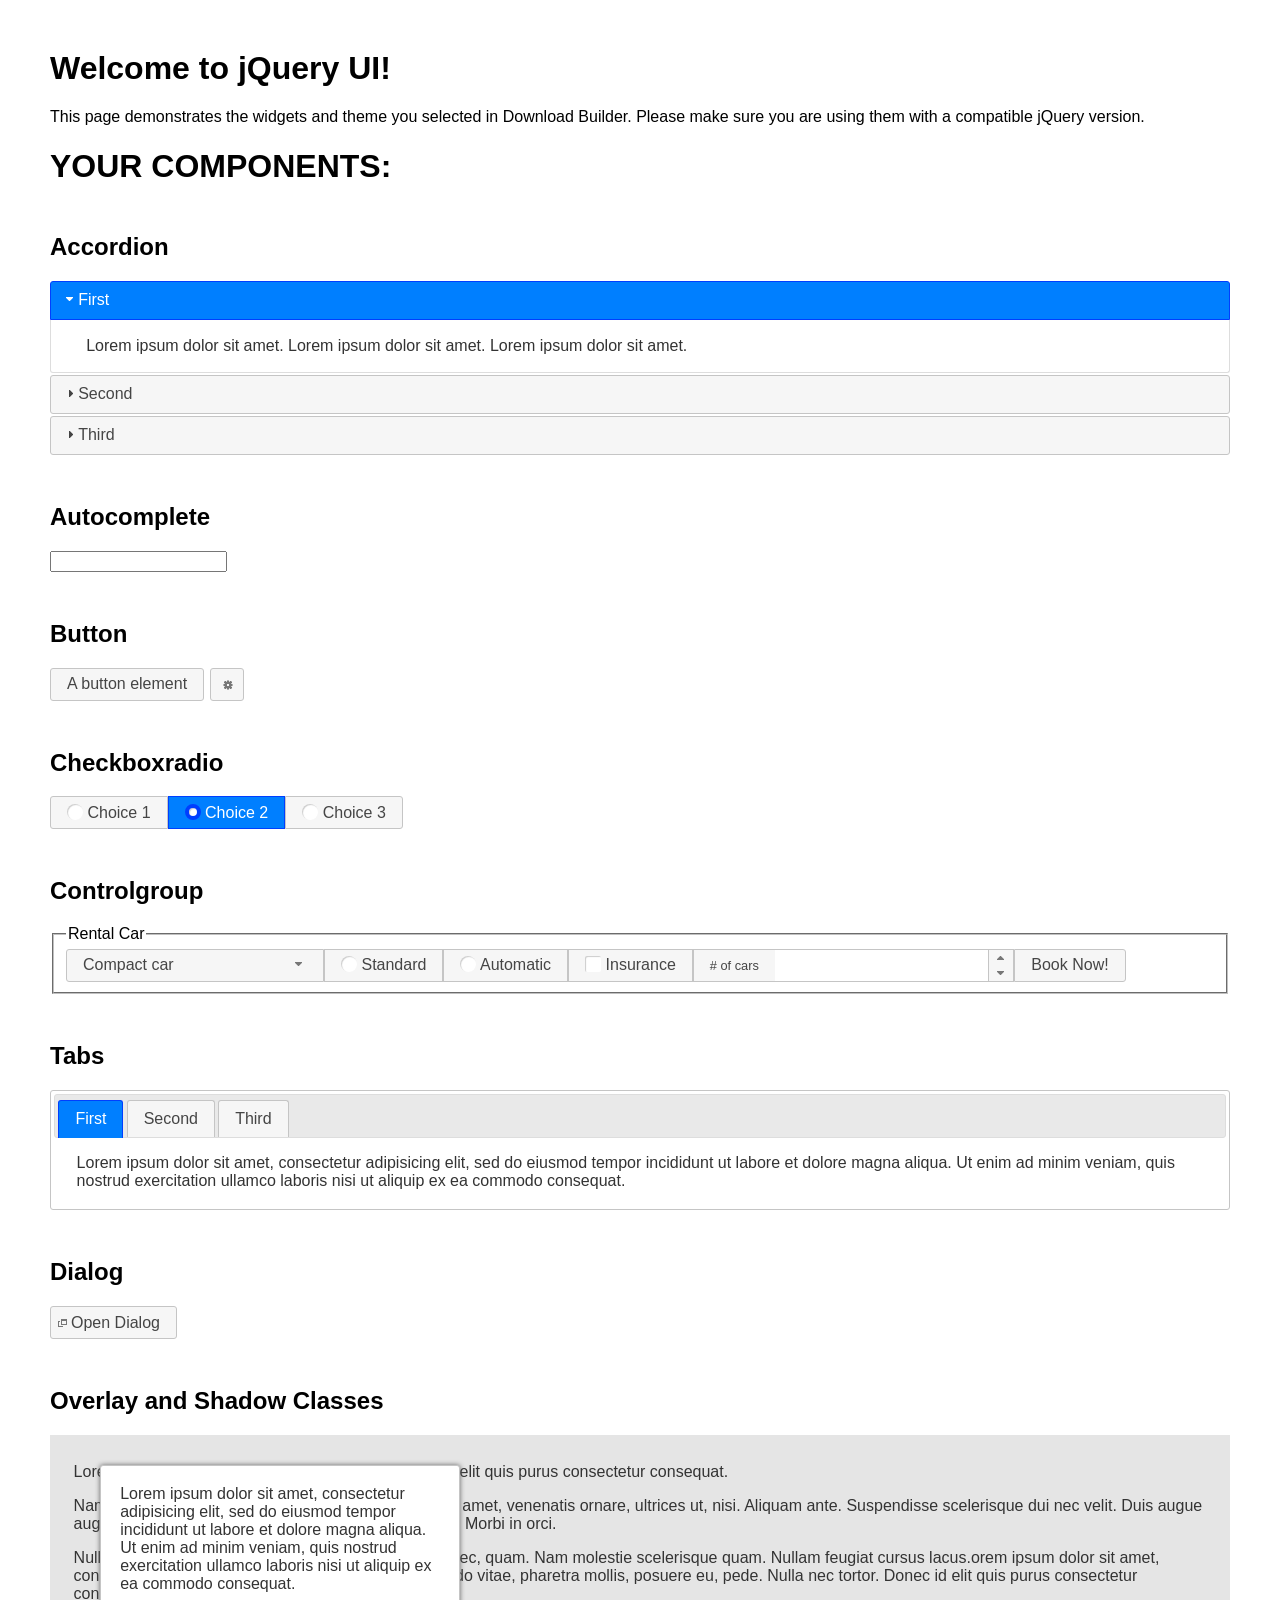
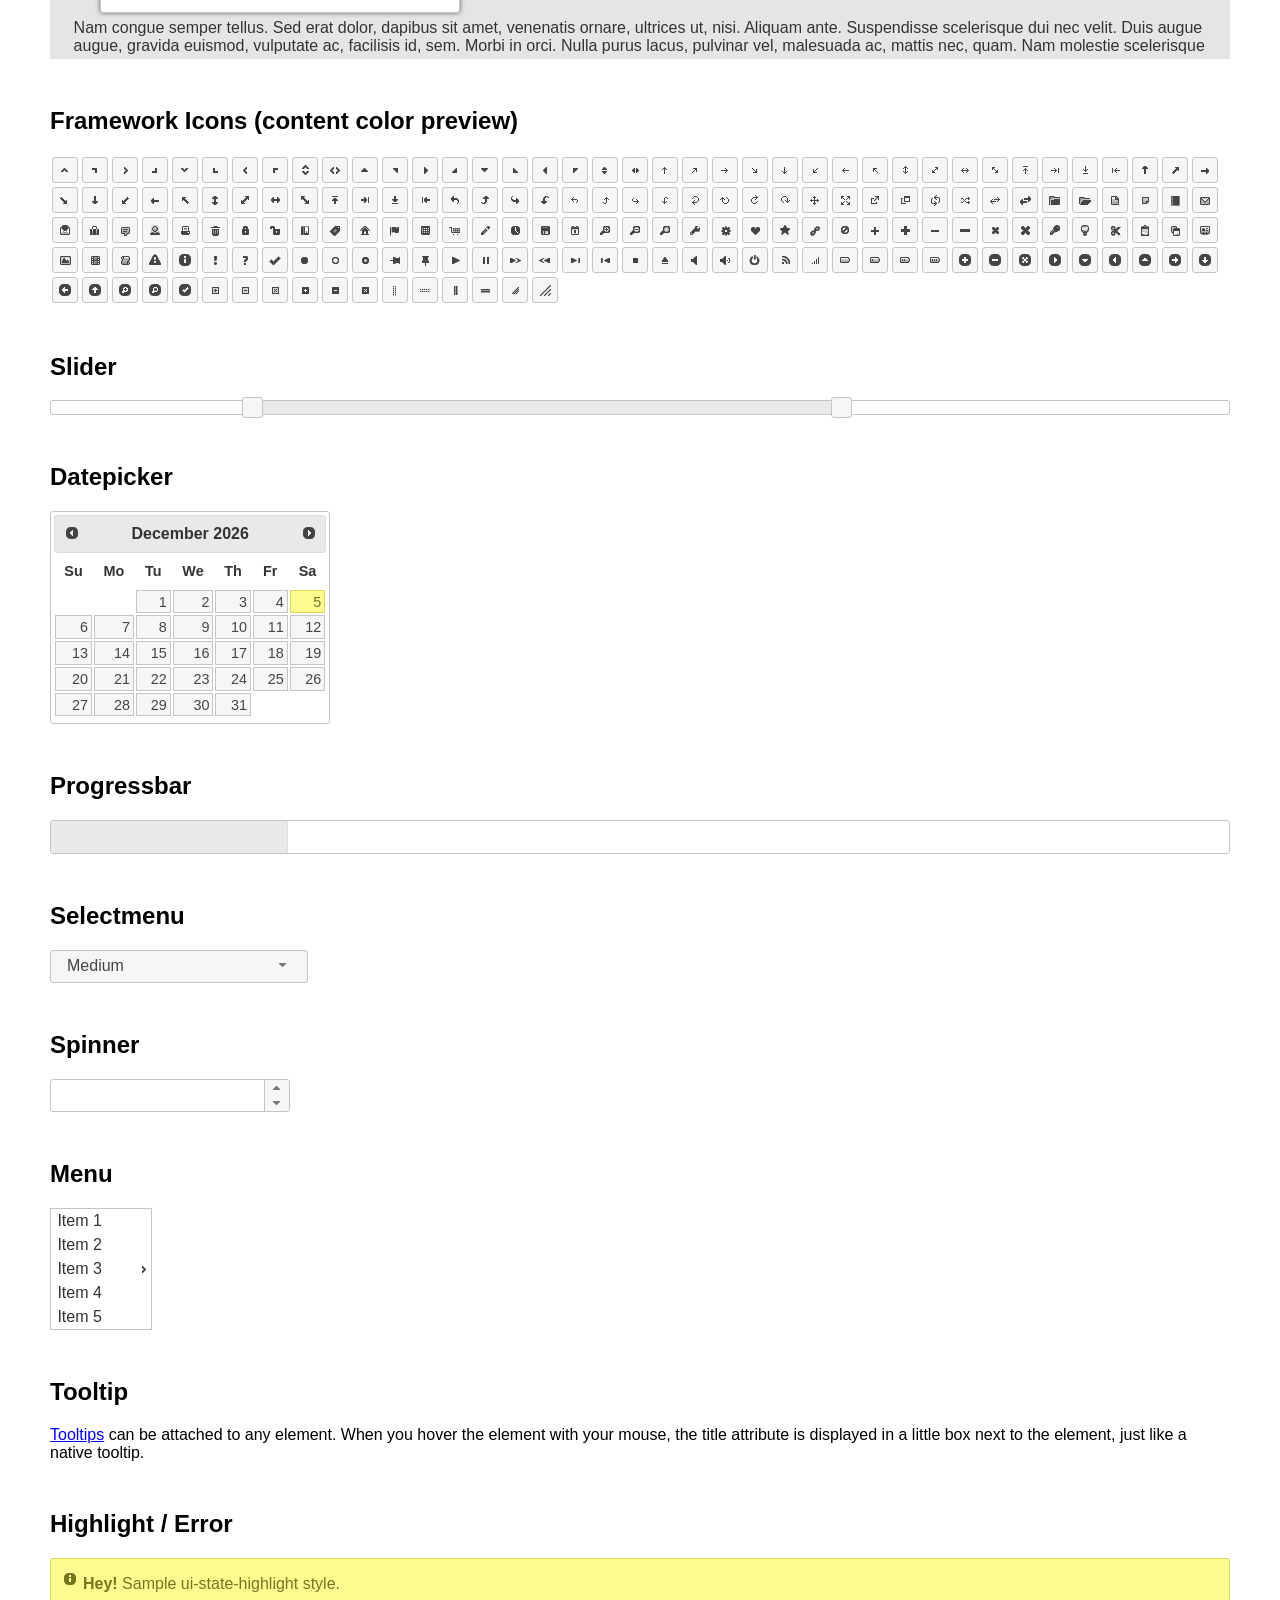
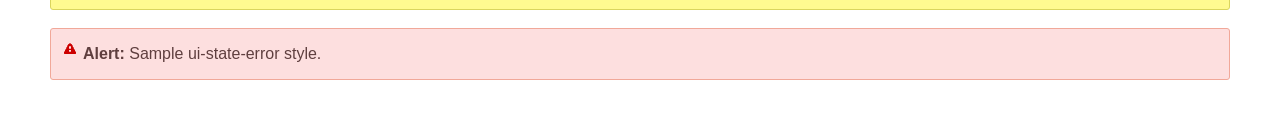
<file: js/jquery-ui-1.14.1/index.html>
<!doctype html>
<html lang="us">
<head>
	<meta charset="utf-8">
	<title>jQuery UI Example Page</title>
	<link href="jquery-ui.css" rel="stylesheet">
	<style>
	body{
		font-family: "Trebuchet MS", sans-serif;
		margin: 50px;
	}
	.demoHeaders {
		margin-top: 2em;
	}
	#dialog-link {
		padding: .4em 1em .4em 20px;
		text-decoration: none;
		position: relative;
	}
	#dialog-link span.ui-icon {
		margin: 0 5px 0 0;
		position: absolute;
		left: .2em;
		top: 50%;
		margin-top: -8px;
	}
	#icons {
		margin: 0;
		padding: 0;
	}
	#icons li {
		margin: 2px;
		position: relative;
		padding: 4px 0;
		cursor: pointer;
		float: left;
		list-style: none;
	}
	#icons span.ui-icon {
		float: left;
		margin: 0 4px;
	}
	.fakewindowcontain .ui-widget-overlay {
		position: absolute;
	}
	select {
		width: 200px;
	}
	</style>
</head>
<body>

<h1>Welcome to jQuery UI!</h1>

<div class="ui-widget">
	<p>This page demonstrates the widgets and theme you selected in Download Builder. Please make sure you are using them with a compatible jQuery version.</p>
</div>

<h1>YOUR COMPONENTS:</h1>

<!-- Accordion -->
<h2 class="demoHeaders">Accordion</h2>
<div id="accordion">
	<h3>First</h3>
	<div>Lorem ipsum dolor sit amet. Lorem ipsum dolor sit amet. Lorem ipsum dolor sit amet.</div>
	<h3>Second</h3>
	<div>Phasellus mattis tincidunt nibh.</div>
	<h3>Third</h3>
	<div>Nam dui erat, auctor a, dignissim quis.</div>
</div>

<!-- Autocomplete -->
<h2 class="demoHeaders">Autocomplete</h2>
<div>
	<input id="autocomplete" title="type &quot;a&quot;">
</div>

<!-- Button -->
<h2 class="demoHeaders">Button</h2>
<button id="button">A button element</button>
<button id="button-icon">An icon-only button</button>

<!-- Checkboxradio -->
<h2 class="demoHeaders">Checkboxradio</h2>
<form style="margin-top: 1em;">
	<div id="radioset">
		<input type="radio" id="radio1" name="radio"><label for="radio1">Choice 1</label>
		<input type="radio" id="radio2" name="radio" checked="checked"><label for="radio2">Choice 2</label>
		<input type="radio" id="radio3" name="radio"><label for="radio3">Choice 3</label>
	</div>
</form>

<!-- Controlgroup -->
<h2 class="demoHeaders">Controlgroup</h2>
<fieldset>
	<legend>Rental Car</legend>
	<div id="controlgroup">
		<select id="car-type">
			<option>Compact car</option>
			<option>Midsize car</option>
			<option>Full size car</option>
			<option>SUV</option>
			<option>Luxury</option>
			<option>Truck</option>
			<option>Van</option>
		</select>
		<label for="transmission-standard">Standard</label>
		<input type="radio" name="transmission" id="transmission-standard">
		<label for="transmission-automatic">Automatic</label>
		<input type="radio" name="transmission" id="transmission-automatic">
		<label for="insurance">Insurance</label>
		<input type="checkbox" name="insurance" id="insurance">
		<label for="horizontal-spinner" class="ui-controlgroup-label"># of cars</label>
		<input id="horizontal-spinner" class="ui-spinner-input">
		<button>Book Now!</button>
	</div>
</fieldset>

<!-- Tabs -->
<h2 class="demoHeaders">Tabs</h2>
<div id="tabs">
	<ul>
		<li><a href="#tabs-1">First</a></li>
		<li><a href="#tabs-2">Second</a></li>
		<li><a href="#tabs-3">Third</a></li>
	</ul>
	<div id="tabs-1">Lorem ipsum dolor sit amet, consectetur adipisicing elit, sed do eiusmod tempor incididunt ut labore et dolore magna aliqua. Ut enim ad minim veniam, quis nostrud exercitation ullamco laboris nisi ut aliquip ex ea commodo consequat.</div>
	<div id="tabs-2">Phasellus mattis tincidunt nibh. Cras orci urna, blandit id, pretium vel, aliquet ornare, felis. Maecenas scelerisque sem non nisl. Fusce sed lorem in enim dictum bibendum.</div>
	<div id="tabs-3">Nam dui erat, auctor a, dignissim quis, sollicitudin eu, felis. Pellentesque nisi urna, interdum eget, sagittis et, consequat vestibulum, lacus. Mauris porttitor ullamcorper augue.</div>
</div>

<h2 class="demoHeaders">Dialog</h2>
<p>
	<button id="dialog-link" class="ui-button ui-corner-all ui-widget">
		<span class="ui-icon ui-icon-newwin"></span>Open Dialog
	</button>
</p>

<h2 class="demoHeaders">Overlay and Shadow Classes</h2>
<div style="position: relative; width: 96%; height: 200px; padding:1% 2%; overflow:hidden;" class="fakewindowcontain">
	<p>Lorem ipsum dolor sit amet,  Nulla nec tortor. Donec id elit quis purus consectetur consequat. </p><p>Nam congue semper tellus. Sed erat dolor, dapibus sit amet, venenatis ornare, ultrices ut, nisi. Aliquam ante. Suspendisse scelerisque dui nec velit. Duis augue augue, gravida euismod, vulputate ac, facilisis id, sem. Morbi in orci. </p><p>Nulla purus lacus, pulvinar vel, malesuada ac, mattis nec, quam. Nam molestie scelerisque quam. Nullam feugiat cursus lacus.orem ipsum dolor sit amet, consectetur adipiscing elit. Donec libero risus, commodo vitae, pharetra mollis, posuere eu, pede. Nulla nec tortor. Donec id elit quis purus consectetur consequat. </p><p>Nam congue semper tellus. Sed erat dolor, dapibus sit amet, venenatis ornare, ultrices ut, nisi. Aliquam ante. Suspendisse scelerisque dui nec velit. Duis augue augue, gravida euismod, vulputate ac, facilisis id, sem. Morbi in orci. Nulla purus lacus, pulvinar vel, malesuada ac, mattis nec, quam. Nam molestie scelerisque quam. </p><p>Nullam feugiat cursus lacus.orem ipsum dolor sit amet, consectetur adipiscing elit. Donec libero risus, commodo vitae, pharetra mollis, posuere eu, pede. Nulla nec tortor. Donec id elit quis purus consectetur consequat. Nam congue semper tellus. Sed erat dolor, dapibus sit amet, venenatis ornare, ultrices ut, nisi. Aliquam ante. </p><p>Suspendisse scelerisque dui nec velit. Duis augue augue, gravida euismod, vulputate ac, facilisis id, sem. Morbi in orci. Nulla purus lacus, pulvinar vel, malesuada ac, mattis nec, quam. Nam molestie scelerisque quam. Nullam feugiat cursus lacus.orem ipsum dolor sit amet, consectetur adipiscing elit. Donec libero risus, commodo vitae, pharetra mollis, posuere eu, pede. Nulla nec tortor. Donec id elit quis purus consectetur consequat. Nam congue semper tellus. Sed erat dolor, dapibus sit amet, venenatis ornare, ultrices ut, nisi. </p>

	<!-- ui-dialog -->
	<div class="ui-widget-overlay ui-front"></div>
	<div style="position: absolute; width: 320px; left: 50px; top: 30px; padding: 1.2em" class="ui-widget ui-front ui-widget-content ui-corner-all ui-widget-shadow">
		Lorem ipsum dolor sit amet, consectetur adipisicing elit, sed do eiusmod tempor incididunt ut labore et dolore magna aliqua. Ut enim ad minim veniam, quis nostrud exercitation ullamco laboris nisi ut aliquip ex ea commodo consequat.
	</div>

</div>

<!-- ui-dialog -->
<div id="dialog" title="Dialog Title">
	<p>Lorem ipsum dolor sit amet, consectetur adipisicing elit, sed do eiusmod tempor incididunt ut labore et dolore magna aliqua. Ut enim ad minim veniam, quis nostrud exercitation ullamco laboris nisi ut aliquip ex ea commodo consequat.</p>
</div>


<h2 class="demoHeaders">Framework Icons (content color preview)</h2>
<ul id="icons" class="ui-widget ui-helper-clearfix">
	<li class="ui-state-default ui-corner-all" title=".ui-icon-caret-1-n"><span class="ui-icon ui-icon-caret-1-n"></span></li>
	<li class="ui-state-default ui-corner-all" title=".ui-icon-caret-1-ne"><span class="ui-icon ui-icon-caret-1-ne"></span></li>
	<li class="ui-state-default ui-corner-all" title=".ui-icon-caret-1-e"><span class="ui-icon ui-icon-caret-1-e"></span></li>
	<li class="ui-state-default ui-corner-all" title=".ui-icon-caret-1-se"><span class="ui-icon ui-icon-caret-1-se"></span></li>
	<li class="ui-state-default ui-corner-all" title=".ui-icon-caret-1-s"><span class="ui-icon ui-icon-caret-1-s"></span></li>
	<li class="ui-state-default ui-corner-all" title=".ui-icon-caret-1-sw"><span class="ui-icon ui-icon-caret-1-sw"></span></li>
	<li class="ui-state-default ui-corner-all" title=".ui-icon-caret-1-w"><span class="ui-icon ui-icon-caret-1-w"></span></li>
	<li class="ui-state-default ui-corner-all" title=".ui-icon-caret-1-nw"><span class="ui-icon ui-icon-caret-1-nw"></span></li>
	<li class="ui-state-default ui-corner-all" title=".ui-icon-caret-2-n-s"><span class="ui-icon ui-icon-caret-2-n-s"></span></li>
	<li class="ui-state-default ui-corner-all" title=".ui-icon-caret-2-e-w"><span class="ui-icon ui-icon-caret-2-e-w"></span></li>
	<li class="ui-state-default ui-corner-all" title=".ui-icon-triangle-1-n"><span class="ui-icon ui-icon-triangle-1-n"></span></li>
	<li class="ui-state-default ui-corner-all" title=".ui-icon-triangle-1-ne"><span class="ui-icon ui-icon-triangle-1-ne"></span></li>
	<li class="ui-state-default ui-corner-all" title=".ui-icon-triangle-1-e"><span class="ui-icon ui-icon-triangle-1-e"></span></li>
	<li class="ui-state-default ui-corner-all" title=".ui-icon-triangle-1-se"><span class="ui-icon ui-icon-triangle-1-se"></span></li>
	<li class="ui-state-default ui-corner-all" title=".ui-icon-triangle-1-s"><span class="ui-icon ui-icon-triangle-1-s"></span></li>
	<li class="ui-state-default ui-corner-all" title=".ui-icon-triangle-1-sw"><span class="ui-icon ui-icon-triangle-1-sw"></span></li>
	<li class="ui-state-default ui-corner-all" title=".ui-icon-triangle-1-w"><span class="ui-icon ui-icon-triangle-1-w"></span></li>
	<li class="ui-state-default ui-corner-all" title=".ui-icon-triangle-1-nw"><span class="ui-icon ui-icon-triangle-1-nw"></span></li>
	<li class="ui-state-default ui-corner-all" title=".ui-icon-triangle-2-n-s"><span class="ui-icon ui-icon-triangle-2-n-s"></span></li>
	<li class="ui-state-default ui-corner-all" title=".ui-icon-triangle-2-e-w"><span class="ui-icon ui-icon-triangle-2-e-w"></span></li>
	<li class="ui-state-default ui-corner-all" title=".ui-icon-arrow-1-n"><span class="ui-icon ui-icon-arrow-1-n"></span></li>
	<li class="ui-state-default ui-corner-all" title=".ui-icon-arrow-1-ne"><span class="ui-icon ui-icon-arrow-1-ne"></span></li>
	<li class="ui-state-default ui-corner-all" title=".ui-icon-arrow-1-e"><span class="ui-icon ui-icon-arrow-1-e"></span></li>
	<li class="ui-state-default ui-corner-all" title=".ui-icon-arrow-1-se"><span class="ui-icon ui-icon-arrow-1-se"></span></li>
	<li class="ui-state-default ui-corner-all" title=".ui-icon-arrow-1-s"><span class="ui-icon ui-icon-arrow-1-s"></span></li>
	<li class="ui-state-default ui-corner-all" title=".ui-icon-arrow-1-sw"><span class="ui-icon ui-icon-arrow-1-sw"></span></li>
	<li class="ui-state-default ui-corner-all" title=".ui-icon-arrow-1-w"><span class="ui-icon ui-icon-arrow-1-w"></span></li>
	<li class="ui-state-default ui-corner-all" title=".ui-icon-arrow-1-nw"><span class="ui-icon ui-icon-arrow-1-nw"></span></li>
	<li class="ui-state-default ui-corner-all" title=".ui-icon-arrow-2-n-s"><span class="ui-icon ui-icon-arrow-2-n-s"></span></li>
	<li class="ui-state-default ui-corner-all" title=".ui-icon-arrow-2-ne-sw"><span class="ui-icon ui-icon-arrow-2-ne-sw"></span></li>
	<li class="ui-state-default ui-corner-all" title=".ui-icon-arrow-2-e-w"><span class="ui-icon ui-icon-arrow-2-e-w"></span></li>
	<li class="ui-state-default ui-corner-all" title=".ui-icon-arrow-2-se-nw"><span class="ui-icon ui-icon-arrow-2-se-nw"></span></li>
	<li class="ui-state-default ui-corner-all" title=".ui-icon-arrowstop-1-n"><span class="ui-icon ui-icon-arrowstop-1-n"></span></li>
	<li class="ui-state-default ui-corner-all" title=".ui-icon-arrowstop-1-e"><span class="ui-icon ui-icon-arrowstop-1-e"></span></li>
	<li class="ui-state-default ui-corner-all" title=".ui-icon-arrowstop-1-s"><span class="ui-icon ui-icon-arrowstop-1-s"></span></li>
	<li class="ui-state-default ui-corner-all" title=".ui-icon-arrowstop-1-w"><span class="ui-icon ui-icon-arrowstop-1-w"></span></li>
	<li class="ui-state-default ui-corner-all" title=".ui-icon-arrowthick-1-n"><span class="ui-icon ui-icon-arrowthick-1-n"></span></li>
	<li class="ui-state-default ui-corner-all" title=".ui-icon-arrowthick-1-ne"><span class="ui-icon ui-icon-arrowthick-1-ne"></span></li>
	<li class="ui-state-default ui-corner-all" title=".ui-icon-arrowthick-1-e"><span class="ui-icon ui-icon-arrowthick-1-e"></span></li>
	<li class="ui-state-default ui-corner-all" title=".ui-icon-arrowthick-1-se"><span class="ui-icon ui-icon-arrowthick-1-se"></span></li>
	<li class="ui-state-default ui-corner-all" title=".ui-icon-arrowthick-1-s"><span class="ui-icon ui-icon-arrowthick-1-s"></span></li>
	<li class="ui-state-default ui-corner-all" title=".ui-icon-arrowthick-1-sw"><span class="ui-icon ui-icon-arrowthick-1-sw"></span></li>
	<li class="ui-state-default ui-corner-all" title=".ui-icon-arrowthick-1-w"><span class="ui-icon ui-icon-arrowthick-1-w"></span></li>
	<li class="ui-state-default ui-corner-all" title=".ui-icon-arrowthick-1-nw"><span class="ui-icon ui-icon-arrowthick-1-nw"></span></li>
	<li class="ui-state-default ui-corner-all" title=".ui-icon-arrowthick-2-n-s"><span class="ui-icon ui-icon-arrowthick-2-n-s"></span></li>
	<li class="ui-state-default ui-corner-all" title=".ui-icon-arrowthick-2-ne-sw"><span class="ui-icon ui-icon-arrowthick-2-ne-sw"></span></li>
	<li class="ui-state-default ui-corner-all" title=".ui-icon-arrowthick-2-e-w"><span class="ui-icon ui-icon-arrowthick-2-e-w"></span></li>
	<li class="ui-state-default ui-corner-all" title=".ui-icon-arrowthick-2-se-nw"><span class="ui-icon ui-icon-arrowthick-2-se-nw"></span></li>
	<li class="ui-state-default ui-corner-all" title=".ui-icon-arrowthickstop-1-n"><span class="ui-icon ui-icon-arrowthickstop-1-n"></span></li>
	<li class="ui-state-default ui-corner-all" title=".ui-icon-arrowthickstop-1-e"><span class="ui-icon ui-icon-arrowthickstop-1-e"></span></li>
	<li class="ui-state-default ui-corner-all" title=".ui-icon-arrowthickstop-1-s"><span class="ui-icon ui-icon-arrowthickstop-1-s"></span></li>
	<li class="ui-state-default ui-corner-all" title=".ui-icon-arrowthickstop-1-w"><span class="ui-icon ui-icon-arrowthickstop-1-w"></span></li>
	<li class="ui-state-default ui-corner-all" title=".ui-icon-arrowreturnthick-1-w"><span class="ui-icon ui-icon-arrowreturnthick-1-w"></span></li>
	<li class="ui-state-default ui-corner-all" title=".ui-icon-arrowreturnthick-1-n"><span class="ui-icon ui-icon-arrowreturnthick-1-n"></span></li>
	<li class="ui-state-default ui-corner-all" title=".ui-icon-arrowreturnthick-1-e"><span class="ui-icon ui-icon-arrowreturnthick-1-e"></span></li>
	<li class="ui-state-default ui-corner-all" title=".ui-icon-arrowreturnthick-1-s"><span class="ui-icon ui-icon-arrowreturnthick-1-s"></span></li>
	<li class="ui-state-default ui-corner-all" title=".ui-icon-arrowreturn-1-w"><span class="ui-icon ui-icon-arrowreturn-1-w"></span></li>
	<li class="ui-state-default ui-corner-all" title=".ui-icon-arrowreturn-1-n"><span class="ui-icon ui-icon-arrowreturn-1-n"></span></li>
	<li class="ui-state-default ui-corner-all" title=".ui-icon-arrowreturn-1-e"><span class="ui-icon ui-icon-arrowreturn-1-e"></span></li>
	<li class="ui-state-default ui-corner-all" title=".ui-icon-arrowreturn-1-s"><span class="ui-icon ui-icon-arrowreturn-1-s"></span></li>
	<li class="ui-state-default ui-corner-all" title=".ui-icon-arrowrefresh-1-w"><span class="ui-icon ui-icon-arrowrefresh-1-w"></span></li>
	<li class="ui-state-default ui-corner-all" title=".ui-icon-arrowrefresh-1-n"><span class="ui-icon ui-icon-arrowrefresh-1-n"></span></li>
	<li class="ui-state-default ui-corner-all" title=".ui-icon-arrowrefresh-1-e"><span class="ui-icon ui-icon-arrowrefresh-1-e"></span></li>
	<li class="ui-state-default ui-corner-all" title=".ui-icon-arrowrefresh-1-s"><span class="ui-icon ui-icon-arrowrefresh-1-s"></span></li>
	<li class="ui-state-default ui-corner-all" title=".ui-icon-arrow-4"><span class="ui-icon ui-icon-arrow-4"></span></li>
	<li class="ui-state-default ui-corner-all" title=".ui-icon-arrow-4-diag"><span class="ui-icon ui-icon-arrow-4-diag"></span></li>
	<li class="ui-state-default ui-corner-all" title=".ui-icon-extlink"><span class="ui-icon ui-icon-extlink"></span></li>
	<li class="ui-state-default ui-corner-all" title=".ui-icon-newwin"><span class="ui-icon ui-icon-newwin"></span></li>
	<li class="ui-state-default ui-corner-all" title=".ui-icon-refresh"><span class="ui-icon ui-icon-refresh"></span></li>
	<li class="ui-state-default ui-corner-all" title=".ui-icon-shuffle"><span class="ui-icon ui-icon-shuffle"></span></li>
	<li class="ui-state-default ui-corner-all" title=".ui-icon-transfer-e-w"><span class="ui-icon ui-icon-transfer-e-w"></span></li>
	<li class="ui-state-default ui-corner-all" title=".ui-icon-transferthick-e-w"><span class="ui-icon ui-icon-transferthick-e-w"></span></li>
	<li class="ui-state-default ui-corner-all" title=".ui-icon-folder-collapsed"><span class="ui-icon ui-icon-folder-collapsed"></span></li>
	<li class="ui-state-default ui-corner-all" title=".ui-icon-folder-open"><span class="ui-icon ui-icon-folder-open"></span></li>
	<li class="ui-state-default ui-corner-all" title=".ui-icon-document"><span class="ui-icon ui-icon-document"></span></li>
	<li class="ui-state-default ui-corner-all" title=".ui-icon-document-b"><span class="ui-icon ui-icon-document-b"></span></li>
	<li class="ui-state-default ui-corner-all" title=".ui-icon-note"><span class="ui-icon ui-icon-note"></span></li>
	<li class="ui-state-default ui-corner-all" title=".ui-icon-mail-closed"><span class="ui-icon ui-icon-mail-closed"></span></li>
	<li class="ui-state-default ui-corner-all" title=".ui-icon-mail-open"><span class="ui-icon ui-icon-mail-open"></span></li>
	<li class="ui-state-default ui-corner-all" title=".ui-icon-suitcase"><span class="ui-icon ui-icon-suitcase"></span></li>
	<li class="ui-state-default ui-corner-all" title=".ui-icon-comment"><span class="ui-icon ui-icon-comment"></span></li>
	<li class="ui-state-default ui-corner-all" title=".ui-icon-person"><span class="ui-icon ui-icon-person"></span></li>
	<li class="ui-state-default ui-corner-all" title=".ui-icon-print"><span class="ui-icon ui-icon-print"></span></li>
	<li class="ui-state-default ui-corner-all" title=".ui-icon-trash"><span class="ui-icon ui-icon-trash"></span></li>
	<li class="ui-state-default ui-corner-all" title=".ui-icon-locked"><span class="ui-icon ui-icon-locked"></span></li>
	<li class="ui-state-default ui-corner-all" title=".ui-icon-unlocked"><span class="ui-icon ui-icon-unlocked"></span></li>
	<li class="ui-state-default ui-corner-all" title=".ui-icon-bookmark"><span class="ui-icon ui-icon-bookmark"></span></li>
	<li class="ui-state-default ui-corner-all" title=".ui-icon-tag"><span class="ui-icon ui-icon-tag"></span></li>
	<li class="ui-state-default ui-corner-all" title=".ui-icon-home"><span class="ui-icon ui-icon-home"></span></li>
	<li class="ui-state-default ui-corner-all" title=".ui-icon-flag"><span class="ui-icon ui-icon-flag"></span></li>
	<li class="ui-state-default ui-corner-all" title=".ui-icon-calculator"><span class="ui-icon ui-icon-calculator"></span></li>
	<li class="ui-state-default ui-corner-all" title=".ui-icon-cart"><span class="ui-icon ui-icon-cart"></span></li>
	<li class="ui-state-default ui-corner-all" title=".ui-icon-pencil"><span class="ui-icon ui-icon-pencil"></span></li>
	<li class="ui-state-default ui-corner-all" title=".ui-icon-clock"><span class="ui-icon ui-icon-clock"></span></li>
	<li class="ui-state-default ui-corner-all" title=".ui-icon-disk"><span class="ui-icon ui-icon-disk"></span></li>
	<li class="ui-state-default ui-corner-all" title=".ui-icon-calendar"><span class="ui-icon ui-icon-calendar"></span></li>
	<li class="ui-state-default ui-corner-all" title=".ui-icon-zoomin"><span class="ui-icon ui-icon-zoomin"></span></li>
	<li class="ui-state-default ui-corner-all" title=".ui-icon-zoomout"><span class="ui-icon ui-icon-zoomout"></span></li>
	<li class="ui-state-default ui-corner-all" title=".ui-icon-search"><span class="ui-icon ui-icon-search"></span></li>
	<li class="ui-state-default ui-corner-all" title=".ui-icon-wrench"><span class="ui-icon ui-icon-wrench"></span></li>
	<li class="ui-state-default ui-corner-all" title=".ui-icon-gear"><span class="ui-icon ui-icon-gear"></span></li>
	<li class="ui-state-default ui-corner-all" title=".ui-icon-heart"><span class="ui-icon ui-icon-heart"></span></li>
	<li class="ui-state-default ui-corner-all" title=".ui-icon-star"><span class="ui-icon ui-icon-star"></span></li>
	<li class="ui-state-default ui-corner-all" title=".ui-icon-link"><span class="ui-icon ui-icon-link"></span></li>
	<li class="ui-state-default ui-corner-all" title=".ui-icon-cancel"><span class="ui-icon ui-icon-cancel"></span></li>
	<li class="ui-state-default ui-corner-all" title=".ui-icon-plus"><span class="ui-icon ui-icon-plus"></span></li>
	<li class="ui-state-default ui-corner-all" title=".ui-icon-plusthick"><span class="ui-icon ui-icon-plusthick"></span></li>
	<li class="ui-state-default ui-corner-all" title=".ui-icon-minus"><span class="ui-icon ui-icon-minus"></span></li>
	<li class="ui-state-default ui-corner-all" title=".ui-icon-minusthick"><span class="ui-icon ui-icon-minusthick"></span></li>
	<li class="ui-state-default ui-corner-all" title=".ui-icon-close"><span class="ui-icon ui-icon-close"></span></li>
	<li class="ui-state-default ui-corner-all" title=".ui-icon-closethick"><span class="ui-icon ui-icon-closethick"></span></li>
	<li class="ui-state-default ui-corner-all" title=".ui-icon-key"><span class="ui-icon ui-icon-key"></span></li>
	<li class="ui-state-default ui-corner-all" title=".ui-icon-lightbulb"><span class="ui-icon ui-icon-lightbulb"></span></li>
	<li class="ui-state-default ui-corner-all" title=".ui-icon-scissors"><span class="ui-icon ui-icon-scissors"></span></li>
	<li class="ui-state-default ui-corner-all" title=".ui-icon-clipboard"><span class="ui-icon ui-icon-clipboard"></span></li>
	<li class="ui-state-default ui-corner-all" title=".ui-icon-copy"><span class="ui-icon ui-icon-copy"></span></li>
	<li class="ui-state-default ui-corner-all" title=".ui-icon-contact"><span class="ui-icon ui-icon-contact"></span></li>
	<li class="ui-state-default ui-corner-all" title=".ui-icon-image"><span class="ui-icon ui-icon-image"></span></li>
	<li class="ui-state-default ui-corner-all" title=".ui-icon-video"><span class="ui-icon ui-icon-video"></span></li>
	<li class="ui-state-default ui-corner-all" title=".ui-icon-script"><span class="ui-icon ui-icon-script"></span></li>
	<li class="ui-state-default ui-corner-all" title=".ui-icon-alert"><span class="ui-icon ui-icon-alert"></span></li>
	<li class="ui-state-default ui-corner-all" title=".ui-icon-info"><span class="ui-icon ui-icon-info"></span></li>
	<li class="ui-state-default ui-corner-all" title=".ui-icon-notice"><span class="ui-icon ui-icon-notice"></span></li>
	<li class="ui-state-default ui-corner-all" title=".ui-icon-help"><span class="ui-icon ui-icon-help"></span></li>
	<li class="ui-state-default ui-corner-all" title=".ui-icon-check"><span class="ui-icon ui-icon-check"></span></li>
	<li class="ui-state-default ui-corner-all" title=".ui-icon-bullet"><span class="ui-icon ui-icon-bullet"></span></li>
	<li class="ui-state-default ui-corner-all" title=".ui-icon-radio-off"><span class="ui-icon ui-icon-radio-off"></span></li>
	<li class="ui-state-default ui-corner-all" title=".ui-icon-radio-on"><span class="ui-icon ui-icon-radio-on"></span></li>
	<li class="ui-state-default ui-corner-all" title=".ui-icon-pin-w"><span class="ui-icon ui-icon-pin-w"></span></li>
	<li class="ui-state-default ui-corner-all" title=".ui-icon-pin-s"><span class="ui-icon ui-icon-pin-s"></span></li>
	<li class="ui-state-default ui-corner-all" title=".ui-icon-play"><span class="ui-icon ui-icon-play"></span></li>
	<li class="ui-state-default ui-corner-all" title=".ui-icon-pause"><span class="ui-icon ui-icon-pause"></span></li>
	<li class="ui-state-default ui-corner-all" title=".ui-icon-seek-next"><span class="ui-icon ui-icon-seek-next"></span></li>
	<li class="ui-state-default ui-corner-all" title=".ui-icon-seek-prev"><span class="ui-icon ui-icon-seek-prev"></span></li>
	<li class="ui-state-default ui-corner-all" title=".ui-icon-seek-end"><span class="ui-icon ui-icon-seek-end"></span></li>
	<li class="ui-state-default ui-corner-all" title=".ui-icon-seek-first"><span class="ui-icon ui-icon-seek-first"></span></li>
	<li class="ui-state-default ui-corner-all" title=".ui-icon-stop"><span class="ui-icon ui-icon-stop"></span></li>
	<li class="ui-state-default ui-corner-all" title=".ui-icon-eject"><span class="ui-icon ui-icon-eject"></span></li>
	<li class="ui-state-default ui-corner-all" title=".ui-icon-volume-off"><span class="ui-icon ui-icon-volume-off"></span></li>
	<li class="ui-state-default ui-corner-all" title=".ui-icon-volume-on"><span class="ui-icon ui-icon-volume-on"></span></li>
	<li class="ui-state-default ui-corner-all" title=".ui-icon-power"><span class="ui-icon ui-icon-power"></span></li>
	<li class="ui-state-default ui-corner-all" title=".ui-icon-signal-diag"><span class="ui-icon ui-icon-signal-diag"></span></li>
	<li class="ui-state-default ui-corner-all" title=".ui-icon-signal"><span class="ui-icon ui-icon-signal"></span></li>
	<li class="ui-state-default ui-corner-all" title=".ui-icon-battery-0"><span class="ui-icon ui-icon-battery-0"></span></li>
	<li class="ui-state-default ui-corner-all" title=".ui-icon-battery-1"><span class="ui-icon ui-icon-battery-1"></span></li>
	<li class="ui-state-default ui-corner-all" title=".ui-icon-battery-2"><span class="ui-icon ui-icon-battery-2"></span></li>
	<li class="ui-state-default ui-corner-all" title=".ui-icon-battery-3"><span class="ui-icon ui-icon-battery-3"></span></li>
	<li class="ui-state-default ui-corner-all" title=".ui-icon-circle-plus"><span class="ui-icon ui-icon-circle-plus"></span></li>
	<li class="ui-state-default ui-corner-all" title=".ui-icon-circle-minus"><span class="ui-icon ui-icon-circle-minus"></span></li>
	<li class="ui-state-default ui-corner-all" title=".ui-icon-circle-close"><span class="ui-icon ui-icon-circle-close"></span></li>
	<li class="ui-state-default ui-corner-all" title=".ui-icon-circle-triangle-e"><span class="ui-icon ui-icon-circle-triangle-e"></span></li>
	<li class="ui-state-default ui-corner-all" title=".ui-icon-circle-triangle-s"><span class="ui-icon ui-icon-circle-triangle-s"></span></li>
	<li class="ui-state-default ui-corner-all" title=".ui-icon-circle-triangle-w"><span class="ui-icon ui-icon-circle-triangle-w"></span></li>
	<li class="ui-state-default ui-corner-all" title=".ui-icon-circle-triangle-n"><span class="ui-icon ui-icon-circle-triangle-n"></span></li>
	<li class="ui-state-default ui-corner-all" title=".ui-icon-circle-arrow-e"><span class="ui-icon ui-icon-circle-arrow-e"></span></li>
	<li class="ui-state-default ui-corner-all" title=".ui-icon-circle-arrow-s"><span class="ui-icon ui-icon-circle-arrow-s"></span></li>
	<li class="ui-state-default ui-corner-all" title=".ui-icon-circle-arrow-w"><span class="ui-icon ui-icon-circle-arrow-w"></span></li>
	<li class="ui-state-default ui-corner-all" title=".ui-icon-circle-arrow-n"><span class="ui-icon ui-icon-circle-arrow-n"></span></li>
	<li class="ui-state-default ui-corner-all" title=".ui-icon-circle-zoomin"><span class="ui-icon ui-icon-circle-zoomin"></span></li>
	<li class="ui-state-default ui-corner-all" title=".ui-icon-circle-zoomout"><span class="ui-icon ui-icon-circle-zoomout"></span></li>
	<li class="ui-state-default ui-corner-all" title=".ui-icon-circle-check"><span class="ui-icon ui-icon-circle-check"></span></li>
	<li class="ui-state-default ui-corner-all" title=".ui-icon-circlesmall-plus"><span class="ui-icon ui-icon-circlesmall-plus"></span></li>
	<li class="ui-state-default ui-corner-all" title=".ui-icon-circlesmall-minus"><span class="ui-icon ui-icon-circlesmall-minus"></span></li>
	<li class="ui-state-default ui-corner-all" title=".ui-icon-circlesmall-close"><span class="ui-icon ui-icon-circlesmall-close"></span></li>
	<li class="ui-state-default ui-corner-all" title=".ui-icon-squaresmall-plus"><span class="ui-icon ui-icon-squaresmall-plus"></span></li>
	<li class="ui-state-default ui-corner-all" title=".ui-icon-squaresmall-minus"><span class="ui-icon ui-icon-squaresmall-minus"></span></li>
	<li class="ui-state-default ui-corner-all" title=".ui-icon-squaresmall-close"><span class="ui-icon ui-icon-squaresmall-close"></span></li>
	<li class="ui-state-default ui-corner-all" title=".ui-icon-grip-dotted-vertical"><span class="ui-icon ui-icon-grip-dotted-vertical"></span></li>
	<li class="ui-state-default ui-corner-all" title=".ui-icon-grip-dotted-horizontal"><span class="ui-icon ui-icon-grip-dotted-horizontal"></span></li>
	<li class="ui-state-default ui-corner-all" title=".ui-icon-grip-solid-vertical"><span class="ui-icon ui-icon-grip-solid-vertical"></span></li>
	<li class="ui-state-default ui-corner-all" title=".ui-icon-grip-solid-horizontal"><span class="ui-icon ui-icon-grip-solid-horizontal"></span></li>
	<li class="ui-state-default ui-corner-all" title=".ui-icon-gripsmall-diagonal-se"><span class="ui-icon ui-icon-gripsmall-diagonal-se"></span></li>
	<li class="ui-state-default ui-corner-all" title=".ui-icon-grip-diagonal-se"><span class="ui-icon ui-icon-grip-diagonal-se"></span></li>
</ul>

<!-- Slider -->
<h2 class="demoHeaders">Slider</h2>
<div id="slider"></div>

<!-- Datepicker -->
<h2 class="demoHeaders">Datepicker</h2>
<div id="datepicker"></div>

<!-- Progressbar -->
<h2 class="demoHeaders">Progressbar</h2>
<div id="progressbar"></div>

<!-- Progressbar -->
<h2 class="demoHeaders">Selectmenu</h2>
<select id="selectmenu">
	<option>Slower</option>
	<option>Slow</option>
	<option selected="selected">Medium</option>
	<option>Fast</option>
	<option>Faster</option>
</select>

<!-- Spinner -->
<h2 class="demoHeaders">Spinner</h2>
<input id="spinner">

<!-- Menu -->
<h2 class="demoHeaders">Menu</h2>
<ul style="width:100px;" id="menu">
	<li><div>Item 1</div></li>
	<li><div>Item 2</div></li>
	<li><div>Item 3</div>
		<ul>
			<li><div>Item 3-1</div></li>
			<li><div>Item 3-2</div></li>
			<li><div>Item 3-3</div></li>
			<li><div>Item 3-4</div></li>
			<li><div>Item 3-5</div></li>
		</ul>
	</li>
	<li><div>Item 4</div></li>
	<li><div>Item 5</div></li>
</ul>

<!-- Tooltip -->
<h2 class="demoHeaders">Tooltip</h2>
<p id="tooltip">
	<a href="#" title="That&apos;s what this widget is">Tooltips</a> can be attached to any element. When you hover
the element with your mouse, the title attribute is displayed in a little box next to the element, just like a native tooltip.
</p>

<!-- Highlight / Error -->
<h2 class="demoHeaders">Highlight / Error</h2>
<div class="ui-widget">
	<div class="ui-state-highlight ui-corner-all" style="margin-top: 20px; padding: 0 .7em;">
		<p><span class="ui-icon ui-icon-info" style="float: left; margin-right: .3em;"></span>
		<strong>Hey!</strong> Sample ui-state-highlight style.</p>
	</div>
</div>
<br>
<div class="ui-widget">
	<div class="ui-state-error ui-corner-all" style="padding: 0 .7em;">
		<p><span class="ui-icon ui-icon-alert" style="float: left; margin-right: .3em;"></span>
		<strong>Alert:</strong> Sample ui-state-error style.</p>
	</div>
</div>

<script src="external/jquery/jquery.js"></script>
<script src="jquery-ui.js"></script>
<script>
$( "#accordion" ).accordion();

var availableTags = [
	"ActionScript",
	"AppleScript",
	"Asp",
	"BASIC",
	"C",
	"C++",
	"Clojure",
	"COBOL",
	"ColdFusion",
	"Erlang",
	"Fortran",
	"Groovy",
	"Haskell",
	"Java",
	"JavaScript",
	"Lisp",
	"Perl",
	"PHP",
	"Python",
	"Ruby",
	"Scala",
	"Scheme"
];
$( "#autocomplete" ).autocomplete({
	source: availableTags
});

$( "#button" ).button();
$( "#button-icon" ).button({
	icon: "ui-icon-gear",
	showLabel: false
});

$( "#radioset" ).controlgroup();

$( "#controlgroup" ).controlgroup();

$( "#tabs" ).tabs();

$( "#dialog" ).dialog({
	autoOpen: false,
	width: 400,
	buttons: [
		{
			text: "Ok",
			click: function() {
				$( this ).dialog( "close" );
			}
		},
		{
			text: "Cancel",
			click: function() {
				$( this ).dialog( "close" );
			}
		}
	]
});

// Link to open the dialog
$( "#dialog-link" ).click(function( event ) {
	$( "#dialog" ).dialog( "open" );
	event.preventDefault();
});

$( "#datepicker" ).datepicker({
	inline: true
});

$( "#slider" ).slider({
	range: true,
	values: [ 17, 67 ]
});

$( "#progressbar" ).progressbar({
	value: 20
});

$( "#spinner" ).spinner();

$( "#menu" ).menu();

$( "#tooltip" ).tooltip();

$( "#selectmenu" ).selectmenu();

// Hover states on the static widgets
$( "#dialog-link, #icons li" ).hover(
	function() {
		$( this ).addClass( "ui-state-hover" );
	},
	function() {
		$( this ).removeClass( "ui-state-hover" );
	}
);
</script>
</body>
</html>
</file>
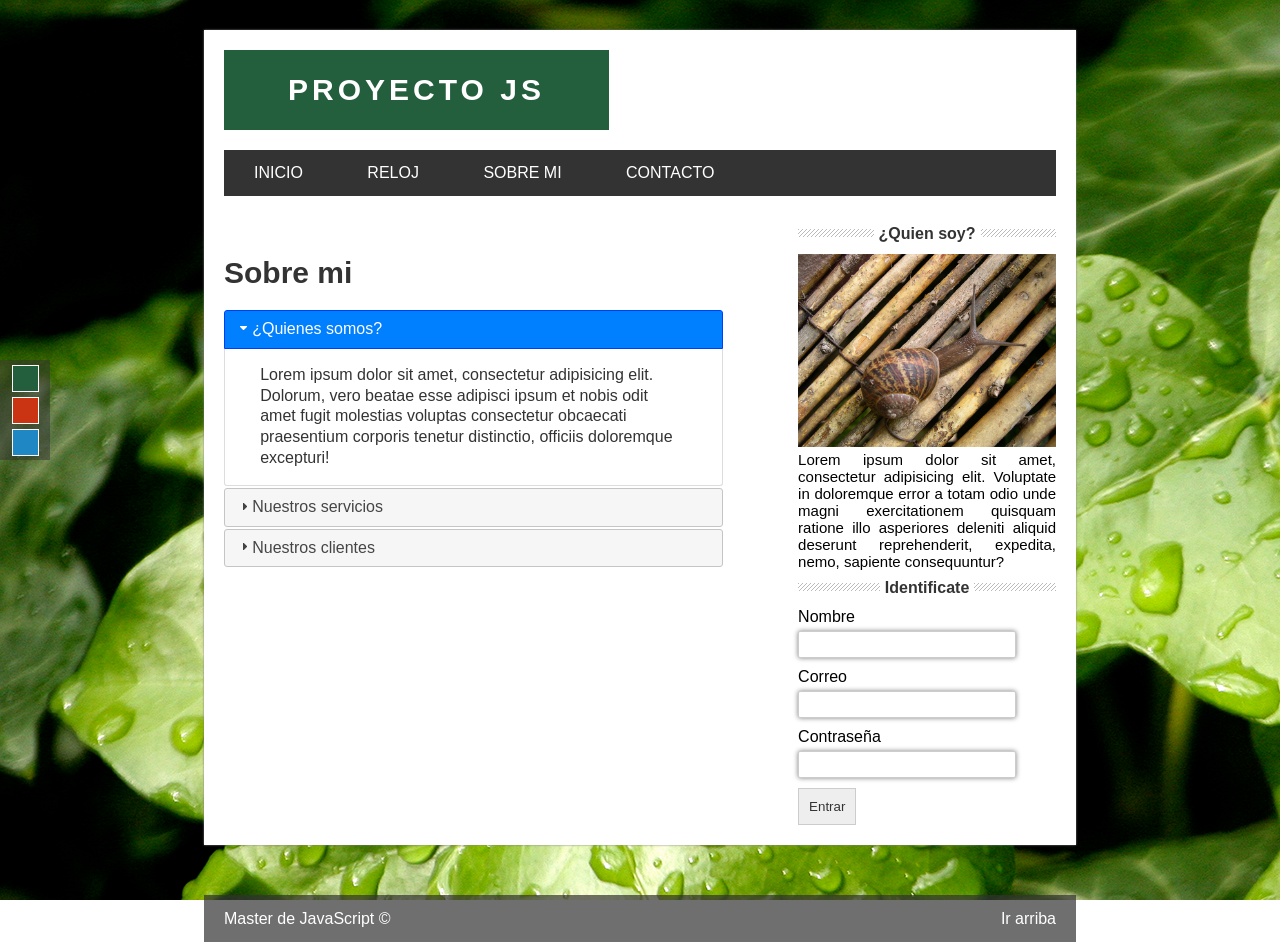
<file: about.html>
<!DOCTYPE html>
<html lang="es">
<head>
    <meta charset="UTF-8">
    <meta name="viewport" content="width=device-width, initial-scale=1.0">
    <!--estilos-->
    <link rel="stylesheet" type="text/css" href="./css/styles.css">
    <link id="theme" rel="stylesheet" type="text/css" href="./css/green.css">
    <!--JQUERY-->
    <script src="https://ajax.googleapis.com/ajax/libs/jquery/3.1.1/jquery.min.js"></script>
    <script type="text/javascript" src="./js/jquery-ui-1.14.1/jquery-ui.js"></script>
    <link type="text/css" rel="stylesheet" href="./js/jquery-ui-1.14.1/jquery-ui.min.css"/>
    <link type="text/css" rel="stylesheet" href="./js/jquery-ui-1.14.1/jquery-ui.structure.css"/>
    <link type="text/css" rel="stylesheet" href="./js/jquery-ui-1.14.1/jquery-ui.theme.css"/>
    

    <script type="text/javascript" src="./js/main.js" defer></script>
    <title>Proyecto con JavaScript</title>
</head>
<body>
    <div id="selectorTheme">
        <div id="toGreen"></div>
        <div id="toRed"></div>
        <div id="toBlue"></div>
    </div>

    <section id="global">
        
        <!--CABECERA-->
        <header>
            <div id="logo">
                <h1>PROYECTO JS</h1>
            </div>
            <div class="clearfix"></div>
            <nav id="menu">
                <ul>
                    <li><a href="index.html">INICIO</a></li>
                    <li><a href="reloj.html">RELOJ</a></li>
                    <li><a href="about.html">SOBRE MI</a></li>
                    <li><a href="contact.html">CONTACTO</a></li>
                </ul>
            </nav>
        </header>

    
        <!--CONTENIDO-->
        <section id="content">
            <div id="box">
                <!--Cargar acordeon-->
                <h2>Sobre mi</h2>
                <div id="acordeon">
                    <h3>¿Quienes somos?</h3>
                    <div>
                        <p>
                            Lorem ipsum dolor sit amet, consectetur adipisicing elit. Dolorum, vero beatae esse adipisci ipsum et nobis odit amet fugit molestias voluptas consectetur obcaecati praesentium corporis tenetur distinctio, officiis doloremque excepturi!
                        </p>
                    </div>

                    <h3>Nuestros servicios</h3>
                    <div>
                        <p>
                            Lorem ipsum dolor sit amet, consectetur adipisicing elit. Dolorum, vero beatae esse adipisci ipsum et nobis odit amet fugit molestias voluptas consectetur obcaecati praesentium corporis tenetur distinctio, officiis doloremque excepturi!
                        </p>
                    </div>

                    <h3>Nuestros clientes</h3>
                    <div>
                        <p>
                            Lorem ipsum dolor sit amet, consectetur adipisicing elit. Dolorum, vero beatae esse adipisci ipsum et nobis odit amet fugit molestias voluptas consectetur obcaecati praesentium corporis tenetur distinctio, officiis doloremque excepturi!
                        </p>
                    </div>
                </div>
            </div>
            <aside id="sidebar">
                <div id="about">
                    <h4><span>¿Quien soy?</span></h4>
                    <img src="img/caracol.jpg"></img>
                    <p>
                        Lorem ipsum dolor sit amet, consectetur adipisicing elit. Voluptate in doloremque error a totam odio unde magni
                        exercitationem quisquam ratione illo asperiores deleniti aliquid deserunt reprehenderit, expedita, nemo, sapiente
                        consequuntur?
                    </p>
                </div>

                <div id="login">
                    <h4><span>Identificate</span></h4>
                    <form>
                        <label for="name">Nombre</label>
                        <input type="text" name="name" id="formName">

                        <label for="email">Correo</label>
                        <input type="email" name="email">

                        <label for="password">Contraseña</label>
                        <input type="password" name="password">
                        <div class="clearfix"></div>

                        <input type="submit" value="Entrar">
                    </form>
                </div>

            </aside>
            <div class="clearfix"></div>
        </section>
    </section>

    <footer>
        Master de JavaScript &copy;
        <a href="#" class="subir">Ir arriba</a>
    </footer>
</body>
</html>
</file>
<file: css/styles.css>
*{
    margin: 0px;
    padding: 0px;
    list-style: none;
}

.clearfix{
    float: none;
    clear: both;
}



#global{
    width: 65%;
    margin: 0px auto;
    margin-top: 30px;
    padding: 20px;
    background: white;
    box-shadow: 0px 0px 2px gray;
    min-width: 600px;
}

#logo{
    font-family: Verdana, Geneva, Tahoma, sans-serif;
    font-size: 20px;
    letter-spacing: 4px;
    color: white;
    text-align: center;
    width: 385px;
    height: 80px;
    margin-bottom: 20px;
    line-height: 80px;
    float: left;
}

#menu{
    font-family: Arial, Helvetica, sans-serif;
    background: #333;
    width: 100%;
    margin-bottom: 20px;
}

#menu ul{
    line-height: 46px;
}

#menu ul li{
    height: 46px;
    display: inline-block;
    transition: all 300ms;
}


#menu a{
    display: block;
    color: white;
    text-decoration: none;
    padding-left: 30px;
    padding-right: 30px;
}

#posts{
    width: 60%;
    float: left;
    font-family: Arial, Helvetica, sans-serif;
    
}

.post{
    padding: 7px;
}

h2{
    font-size: 20px;
    color: #333;
    font-family: Arial, Helvetica, sans-serif;
    font-size: 30px;
}

.post .date{
    display: block;
    color: gray;
    margin-top: 5px;
}

.post p{
    margin-top: 10px;
    margin-bottom: 20px;
    line-height: 22px;
    text-align: justify;
}

.buttonMore{
    display: block;
    padding: 15px;
    color: white;
    text-decoration: none;
    text-align: center;
    margin-top: 10px;
    width: 70px;
    
}

#sidebar{
    font-family: Arial, Helvetica, sans-serif;
    width: 31%;
    float: right;
}

#sidebar h4{
    margin-top: 5%;
    margin-bottom: 15px;
    text-align: center;
    line-height: 10px;
    color: #333;
    background: url(../img/lines.png) repeat-x;
}

#sidebar h4 span{
    background: white;
    padding: 5px;
}

#sidebar img{
    width: 100%;
}

#sidebar p{
    font-size: 15px;
    text-align: justify;
}

form input[type="text"],
form input[type="password"],
form input[type="email"],
form input[type="number"],
select{
    padding: 5px;
    border-radius: 2px;
    border: 1px solid #ccc;
    width: 80%;
    margin-bottom: 10px;
    box-shadow: 0px 0px 5px gray;
    margin-top: 5px;
}

form input[type="submit"]{
    background: #eee;
    padding: 10px;
    border: 1px solid #ccc;
    color: #333;
    cursor: pointer;
}

footer{
    font-family: Arial, Helvetica, sans-serif;
    color: white;
    height: 47px;
    background: rgba(51, 51, 51, 0.70);
    margin: 0px auto;
    width: 65%;
    padding-left: 20px;
    padding-right: 20px;
    margin-top: 50px;
    line-height: 47px;
    min-width: 600px;
}

.bx-wrapper .bx-viewport{
    height: 250px !important;
}

#selectorTheme{
    position: fixed;
    top: 40%;
    background: rgba(51, 51, 51, 0.5);
    width: 50px;
    height: 100px;
    z-index: 10;
}

#toGreen,
#toRed,
#toBlue{
    display: block;
    width: 25px;
    height: 25px;
    border: 1px solid white;
    margin: 0px auto;
    margin-top: 5px;
    margin-bottom: 5px;
    cursor: pointer;
}

#toGreen{
    background: #235e3d;
}

#toRed{
    background: #ca3413;
}

#toBlue{
    background: #1f87c4;
}

.subir{
    color: white;
    text-decoration: none;
    display: block;
    float: right;
}

#box{
    width: 60%;
    float: left;
    margin-top: 40px;
}

#acordeon{
    margin-top: 20px;
}

#reloj{
    font-size: 40px;
    font-weight: bold;
    font-family: Arial, Helvetica, sans-serif;
    text-align: center;
    color: #333;
    border: 5px dashed #333;
    width: 30%;
    padding: 30px;
    margin: 0px auto;
}

#formContact{
    width: 50%;
    margin-top: 15px;
    font-family: Arial, Helvetica, sans-serif;
}

#formContact label{
    display: block;
    width: 100%;
    margin-top: 5px;
}

.form-error{
    /*float: right;*/
    font-size: 13px;
    background: red;
    color: white;
    padding: 10px;
    width: 65%;
}

.bxslide__img{
    width: 100%;
    height: 100%;
    object-fit: cover;
}
</file>
<file: css/green.css>
body{
    background: url("../img/hojas.jpg");
    background-attachment: fixed;
}

#logo{
    background: #235e3d;
}

#menu ul li:hover{
    background: #235e3d;
}

.buttonMore{
    background: #235e3d;
}
</file>
